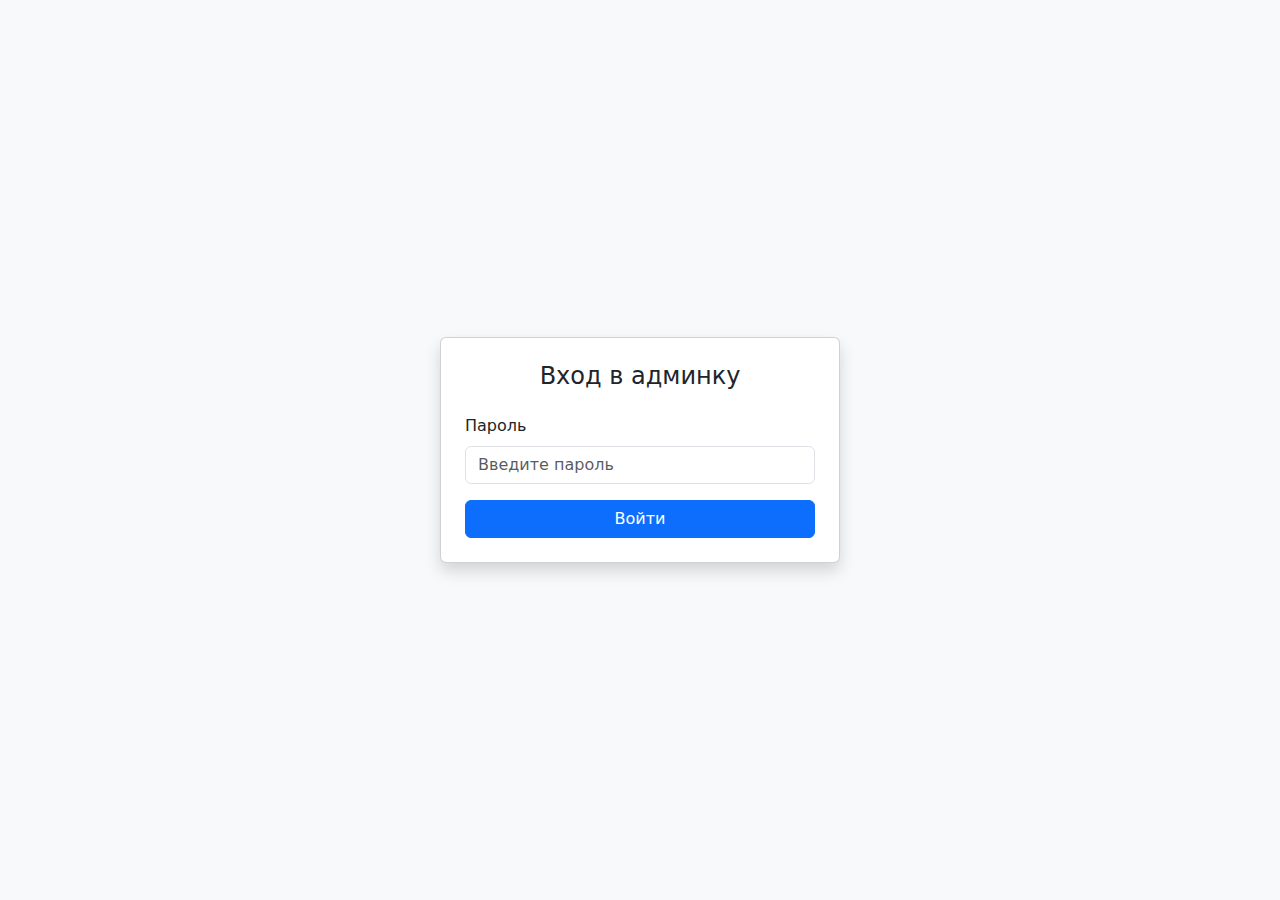
<file: src/website/templates/login.html>
<!DOCTYPE html>
<html lang="ru">
<head>
    <meta charset="UTF-8">
    <title>Вход в админку</title>
    <link href="https://cdn.jsdelivr.net/npm/bootstrap@5.3.3/dist/css/bootstrap.min.css" rel="stylesheet">
</head>
<body class="d-flex justify-content-center align-items-center vh-100 bg-light">
    <div class="card p-4 shadow" style="width: 100%; max-width: 400px;">
        <h4 class="text-center mb-4">Вход в админку</h4>
        <form method="post">
            <div class="mb-3">
                <label for="password" class="form-label">Пароль</label>
                <input type="password" class="form-control" id="password" name="password" placeholder="Введите пароль" required>
            </div>
            <button type="submit" class="btn btn-primary w-100">Войти</button>
        </form>
    </div>
</body>
</html>
</file>
